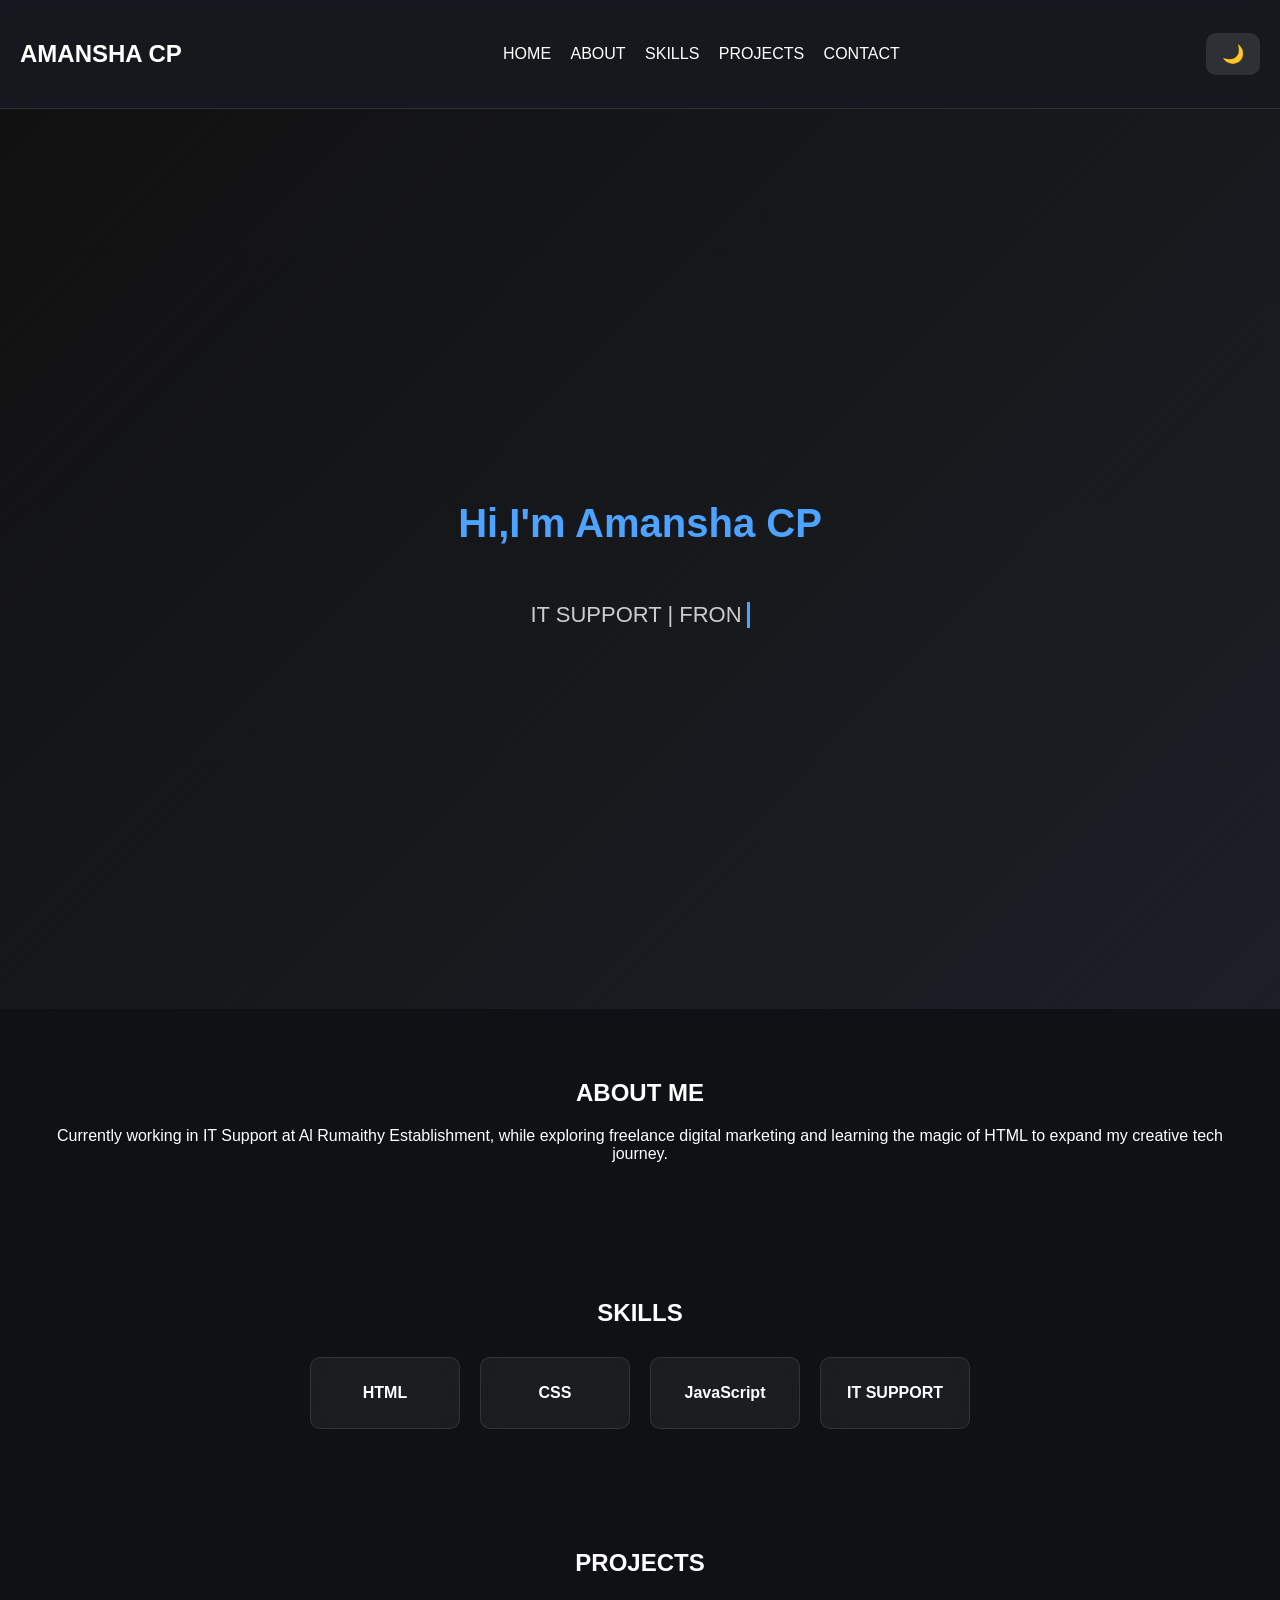
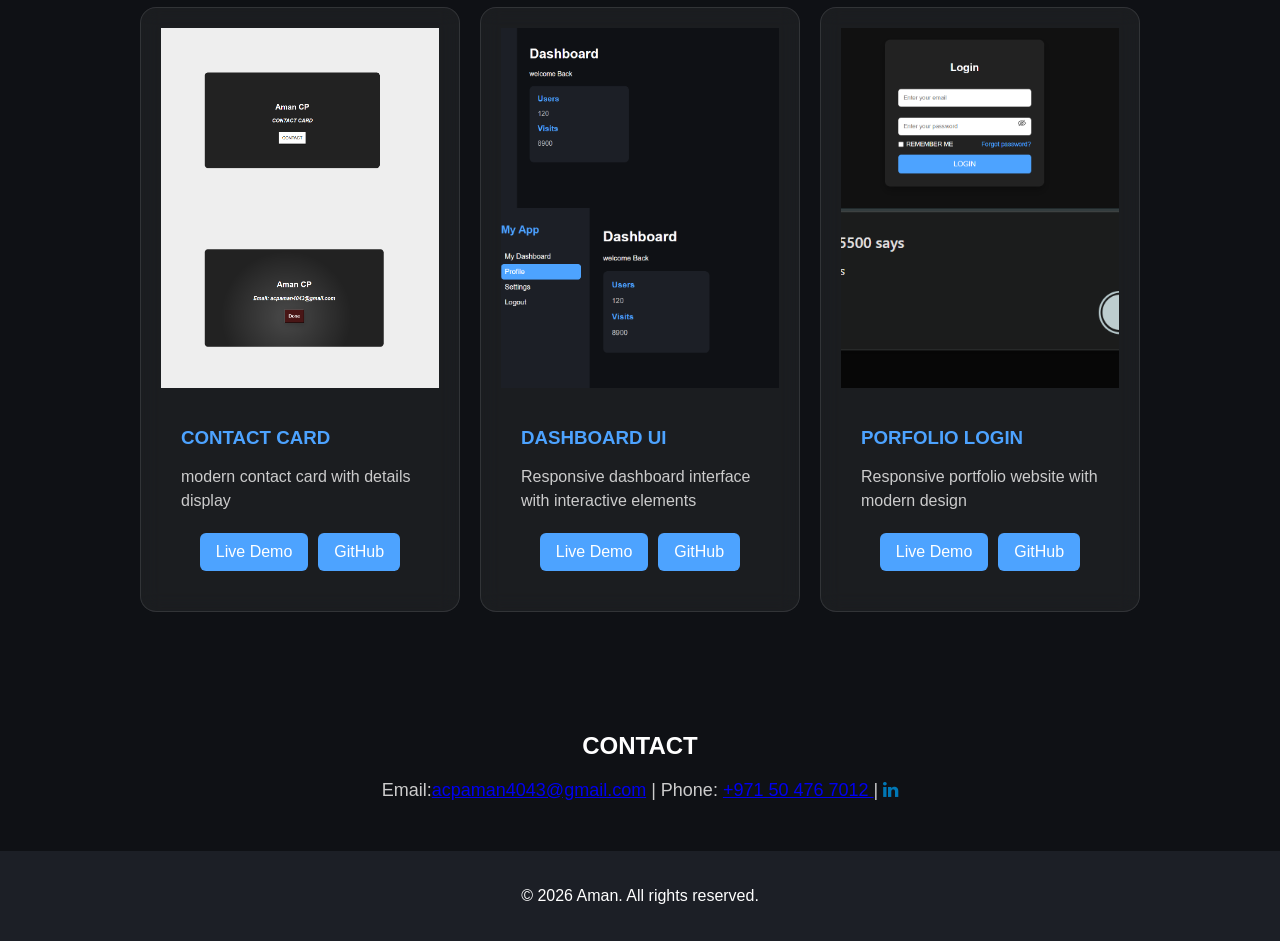
<file: index.html>
<!DOCTYPE html>
<html lang="en">
<head>
    <meta charset="UTF-8">
    <meta name="viewport" content="width=device-width, initial-scale=1.0">
    <title>Aman Portfolio</title>
    <link rel="stylesheet" href="style.css">
    <link rel="stylesheet" href="https://cdnjs.cloudflare.com/ajax/libs/font-awesome/4.7.0/css/font-awesome.min.css">
</head>
<body>
    <!-- <div class="cursor-glow"></div> -->
    <header>
        <h2>AMANSHA CP</h2>
        <nav>
            <a href="#home">HOME</a>
            <a href="#about">ABOUT</a>
            <a href="#skills">SKILLS</a>
            <a href="#projects">PROJECTS</a>
            <a href="#contact">CONTACT</a>
        </nav>
        <button id="theme-toggle">🌙</button>
    </header>
    <section id="home" class ="hero">
        <h1>Hi,I'm Amansha CP</h1>
        <p id="typing-text"></p>
    </section>
    <section id="about" class="section hidden">
        <h2>ABOUT ME</h2>
        <p> Currently working in IT Support at Al Rumaithy Establishment, while exploring freelance digital marketing and learning the magic of HTML to expand my creative tech journey.</p>
    </section>
    <section id="skills" class="section hidden">
        <h2>SKILLS</h2>
        <div class="skills-container">
                <div class="skills-card">
                    <h4>HTML</h4>
                </div>
                <div class="skills-card">
                    <h4>CSS</h4>
                </div>
                <div class="skills-card">
                    <h4>JavaScript</h4>
                </div>
                <div class="skills-card">
                    <h4>IT SUPPORT</h4>
                </div>
            </div>
        </section>
        <section id="projects" class="section hidden">
            <h2>PROJECTS</h2>
            <div class="project-container">
                <div class="project-card">
                    <img src="Screenshot 2026-05-08 091730.png" alt="contact card">
                    <img src="Screenshot 2026-05-08 091737.png" alt="details display">
                    <div class="project-content">
                    <h3>CONTACT CARD</h3>
                    <p>modern contact card with details display</p>
                        <div class="project-buttons">
                        <a href="contactcard.html" target="_blank">Live Demo</a>
                        <a href="https://github.com/aman4043/aman.github.io/blob/main/contactcard.html" target="_blank">GitHub</a>
                        </div>
                    </div>
                </div>
                <div class="project-card">
                    <img src="Screenshot 2026-05-08 092158.png" alt="">
                    <img src="Screenshot 2026-05-08 102157.png" alt="">
                    <div class="project-content">
                    <h3>DASHBOARD UI</h3>
                    <p>Responsive dashboard interface with interactive elements</p>
                        <div class="project-buttons">
                        <a href="dashboardUI.html" target="_blank">Live Demo</a>
                        <a href="https://github.com/aman4043/aman.github.io/blob/main/dashboardUI.html" target="_blank">GitHub</a>
                        </div>
                    </div>
                </div>
                <div class="project-card">
                    <img src="Screenshot 2026-05-08 092449.png" alt="">
                    <img src="Screenshot 2026-05-08 102353.png" alt="">
                    <div class="project-content">
                    <h3>PORFOLIO LOGIN</h3>
                    <p>Responsive portfolio website with modern design</p>
                        <div class="project-buttons">
                        <a href="portfoliologin.html" target="_blank">Live Demo</a>
                        <a href="https://github.com/aman4043/aman.github.io/blob/main/portfoliologin.html" target="_blank">GitHub</a>
                        </div>
                    </div>
                </div>
            </div>
        </section>
    <section id="contact" class="section hidden">
        <h2>CONTACT</h2>
        <div class="contact-container">
        <p>Email:<a href="mailto:acpaman4043@gmail.com">acpaman4043@gmail.com</a> | Phone: <a href="callto:+971504767012">+971 50 476 7012 </a>|  <a href="https://www.linkedin.com/in/amanshacp-60160a320" target="_blank" rel="noopener noreferrer"><i class="fa fa-linkedin" aria-hidden="true" style="color: #0077b5;"></i></a></p>
        </div>
    </section>
    <footer>
        <p>© 2026 Aman. All rights reserved.</p>
    </footer>
    <script src="script.js"></script>
</body>
</html>
</file>
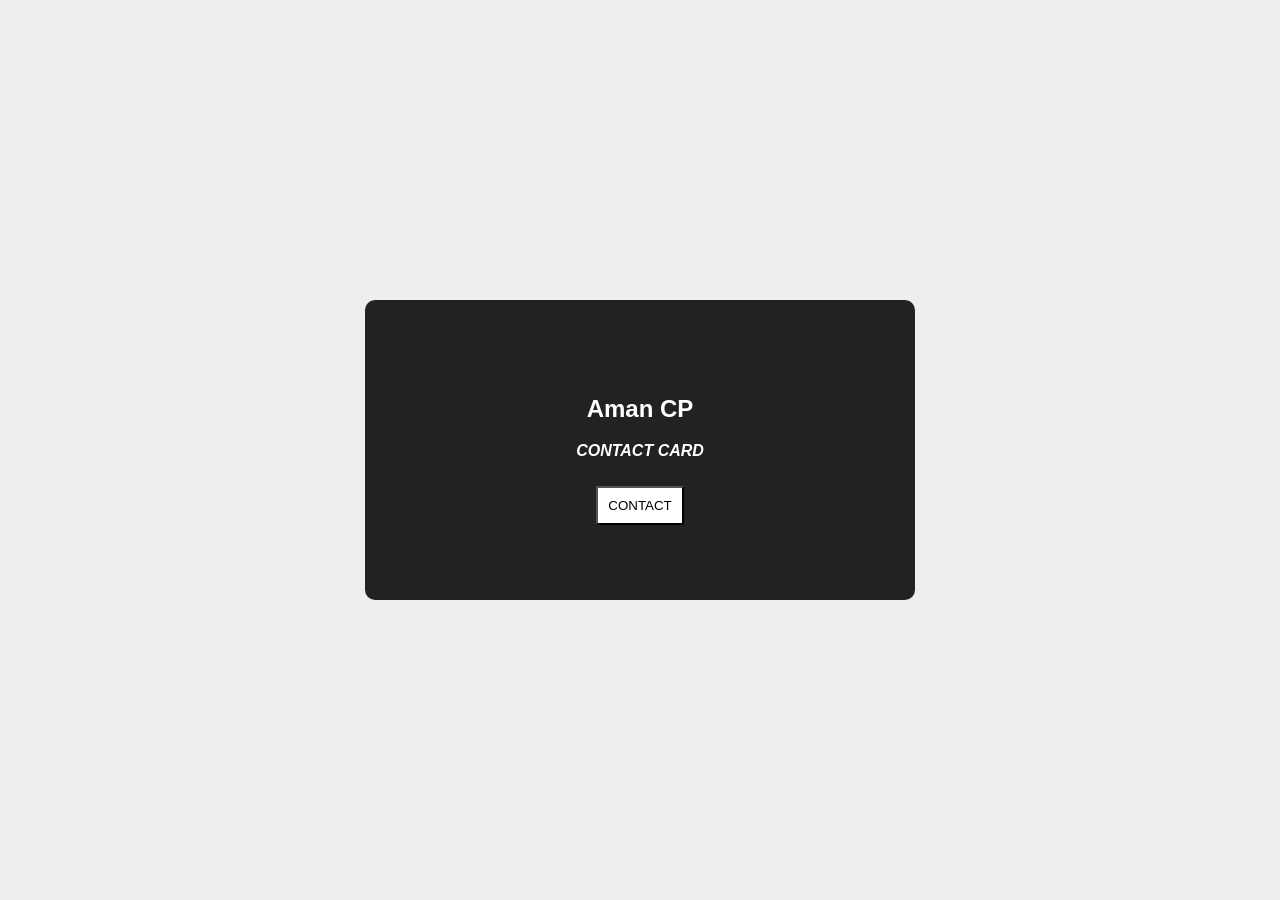
<file: contactcard.html>
<!DOCTYPE html>
<html lang="en">
<head>
    <title>profile</title>
    <meta charset="UTF-8">
    <meta name="viewport" content="width=device-width, initial-scale=1.0">
    <title>Document</title>
    <style>
        body{
            background-color: #eee;
            font-family: arial;
            display: flex;
            justify-content: center;
            align-items: center;
            height: 100vh;
            margin: 0;
        }
        .card{
            background: rgb(65, 61, 61);
            width: 400px;
            padding: 75px;
            /* margin: 100px auto; */
            text-align: center;
            border-radius: 10px;
            position: relative;
            overflow: hidden;
            background: #222;
        }
        /* .card:hover{
            background: #2a2c2d;
            transform: scale(1.05);
            box-shadow: 0 8px 20px rgba(0,0,0,0.2);
        } */
        img{
            width: 200px;
            border-radius: 50%;
        }
        button{
            background: white;
            color: black;
            padding: 10px;
            /* border: none; */
            margin-top:10px;
            transition: 0.3s;
        }
        button:hover{
            background: #491616;
            color: white;
            transform: scale(1.1);
            box-shadow: 0 5px 15px rgba(0, 0, 0, 0.2); 
        }
        p{
            color: white;
            font-weight: bold;
            font-style: italic;
        }
        h2{
            color: white;
            font-weight: bold;
        }
    </style>
</head>
<body>
    <div class="card">
        <!-- <img src="image1.png" alt="finding image"> -->
        <h2>Aman CP</h2>
        <p>CONTACT CARD</p>
    <button id="contactBtn">CONTACT</button>
    </div>
    <script>
    const card = document.querySelector(".card");
        card.addEventListener("mousemove", (e) => {
            const rect = card.getBoundingClientRect();
            const x = e.clientX - rect.left;
            const y = e.clientY - rect.top;

            card.style.background = `
                radial-gradient(
                    circle at ${x}px ${y}px,
                    #494949,
                    #222 200px
                )
            `;
        });
            card.addEventListener("mousemove", (e) => {
            const rect = card.getBoundingClientRect();
            const x = e.clientX - rect.left;
            const y = e.clientY - rect.top;
        });
        card.addEventListener("mouseleave", () => {
            card.style.background = "#222";
        });
        const btn=document.getElementById("contactBtn");
    let isOpen = false;
const text = document.querySelector("p");
    btn.addEventListener("click", () => {

        if (!isOpen) {
            text.innerText = "Email: acpaman4043@gmail.com";
            btn.innerText = "Done";
            isOpen = true;
        } else {
            text.innerText = "IT support";
            btn.innerText = "CONTACT";
            isOpen = false;
        }

    });
</script>
</body>
</html>
</file>
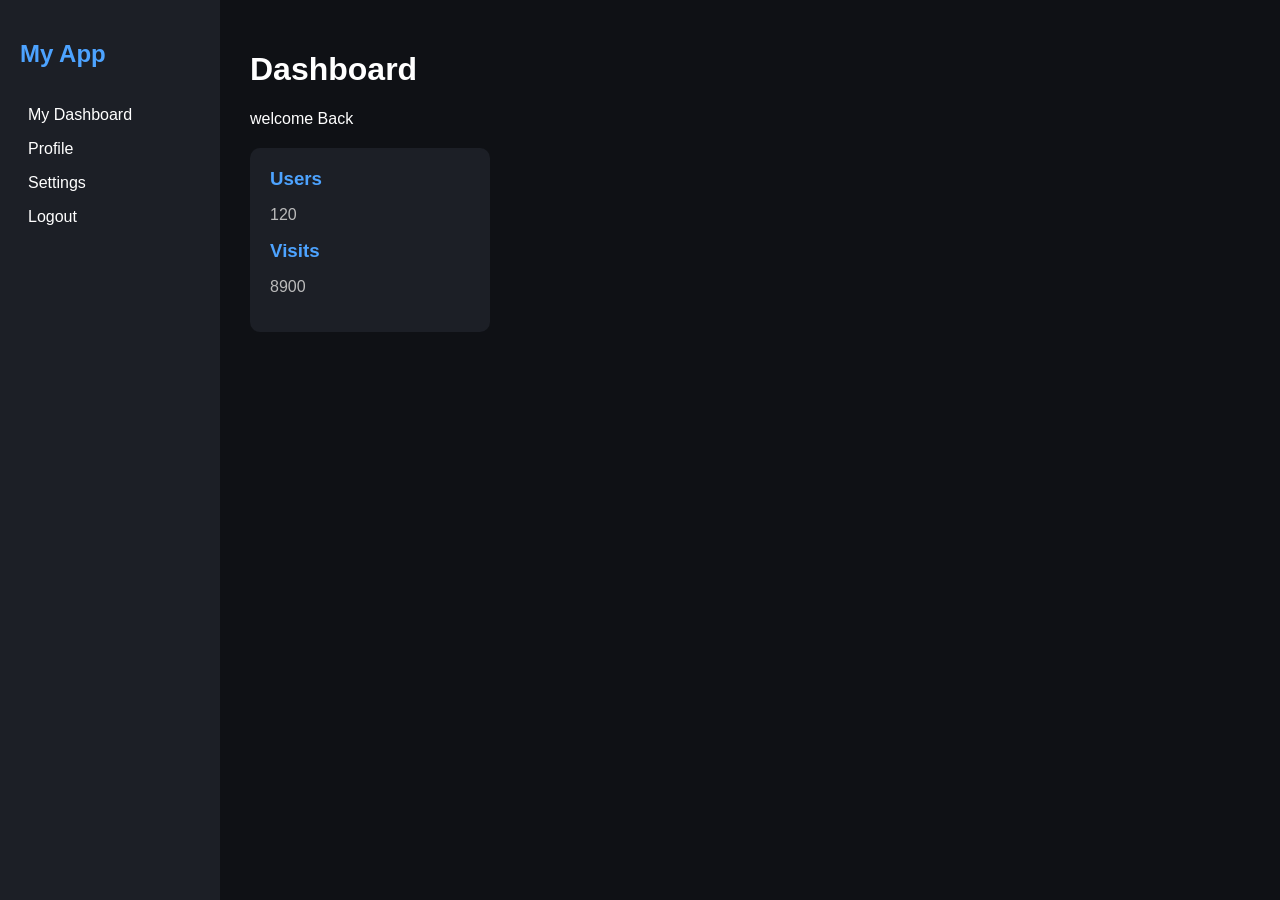
<file: dashboardUI.html>
<!DOCTYPE html>
<html lang="en">
<head>
    <meta charset="UTF-8">
    <meta name="viewport" content="width=device-width, initial-scale=1.0">
    <title>Dashboard</title>
    <style>
        body{
            background: #0f1115;
            color: white;
            font-family: arial;
            display: flex;
            margin: 0;
        }
        .sidebar{
            width: 220px;
            background: #1c1f26;
            height: 100vh;
            padding: 20px;
            box-sizing: border-box;
        }
        .sidebar h2{
            color: #4da3ff;
            margin-bottom: 30px;
        }
        .sidebar a{
            display: block;
            color: white;
            text-decoration: none;
            margin-bottom: 15px 0;
            padding: 8px;
           border-radius: 6px;
        }
        .sidebar a:hover{
            background: #4da3ff;
        }
        .main{
            flex: 1;
            padding: 30px;
        }
        .header{
            margin-bottom: 20px;
        }
        .cards{
            background: #1c1f26;
            padding: 20px;
            width: 200px;
            border-radius: 10px;
            transition: 0.3s;
        }
        .cards:hover{
            transform: scale(1.05);
            background: #2a2f3a;
        }
        .cards h3{
            margin: 0;
            color: #4da3ff;
        }
        .cards p{
            color: #bbb;
        }
    </style>
</head>
<body>
    <div class="sidebar">
        <h2>My App</h2>
        <a href="#">My Dashboard</a>
        <a href="#">Profile</a>
        <a href="#">Settings</a>
        <a href="test.html">Logout</a>
    </div>
    <div class="main">
        <div class="header">
            <h1>Dashboard</h1>
            <p>welcome Back</p>
        </div>
        <div class="cards">
            <div class="card">
                <h3>Users</h3>
                <p>120</p>
            </div>
            <div class="card">
                <h3>Visits</h3>
                <p>8900</p>
            </div>
        </div>
    </div>
</body>
</html>
</file>
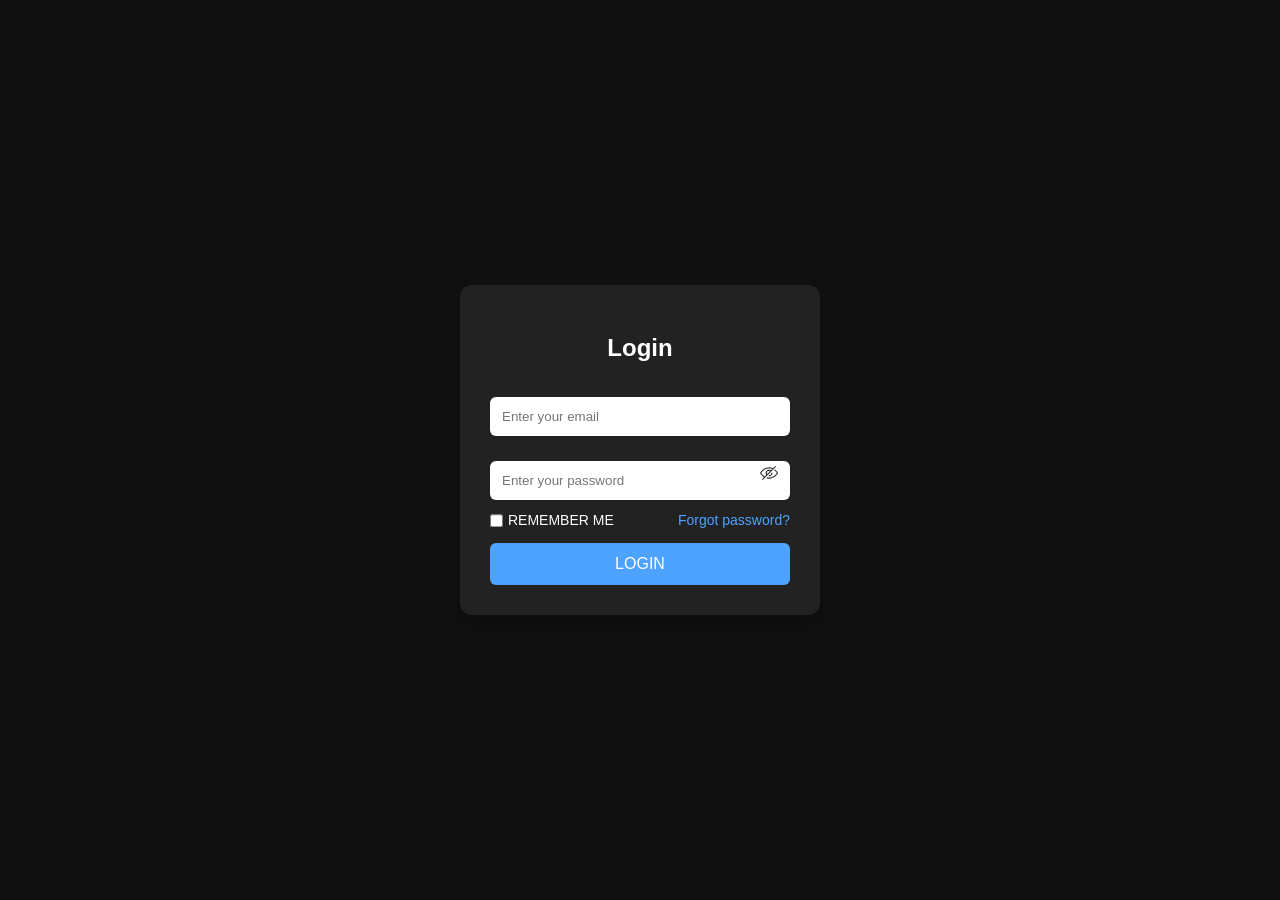
<file: portfoliologin.html>
<!DOCTYPE html>
<html lang="en">
<head>
    <title>Login</title>
    <style>
        body{
            margin: 0;
            height: 100vh;
            display: flex;
            justify-content: center;
            align-items: center;
            background: #111;
            font-family: arial;
        }
        .login-box{
            background: #222;
            padding: 30px;
            width: 300px;
            border-radius: 12px;
            text-align: center;
            box-shadow: 0 8px 20px rgba(0,0,0,0.3);
        }
        h2{
            color: white;
            margin-bottom: 20px;
        }
        input{
            width: 100%;
            padding: 12px;
            margin-top: 15px;
            border: none;
            border-radius: 6px;
            box-sizing: border-box;
        }
        button{
            width: 100%;
            padding: 12px;
            margin-top: 15px;
            border: none;
            border-radius: 6px;
            background: #4da3ff;
            color: white;
            font-size: 16px;
            cursor: pointer;
            transition: 0.3s;
        }
        button:hover{
            transform: scale(1.05);
            background:#3390ff;
                }
        .password-box{
            position: relative;
            width: 100%;
            margin-top: 10px;
        }
        .password-box input{
            padding-right: 45px;
        }
        .eye{
            position: absolute;
            right: 12px;
            top: 0;
            height: 100%;
            display: flex;
            align-items: center;
            transform: none;
        }
        .eye img{
            width: 18px;
            height: 18px;
            cursor: pointer;
            opacity: 0.8;
        }
        .eye img:hover{
            opacity: 1;
        }
        .options{
            display: flex;
            justify-content: space-between;
            align-items: center;
            margin-top: 12px;
            font-size: 14px;
        }
        .options label{
            color: white;
            display: flex;
            align-items: center;
            gap: 5px;
            white-space: nowrap;
        }
        .options input[type="checkbox"]{
            margin: 0;
            transform: translateY(0.25px);
        }
        .options a{
            color: #4da3ff;
            text-decoration: none;
        }
        .options a:hover{
            text-decoration: underline;
        }
    </style>
    <meta charset="UTF-8">
    <meta name="viewport" content="width=device-width, initial-scale=1.0">
    <title>Document</title>
</head>
<body>
    <div class="login-box">
        <h2>Login</h2>
        <form onsubmit="login(event)">
        <input type="email" id="email" placeholder="Enter your email">
        <div class="password-box">
        <input type="password" id="password" placeholder="Enter your password">
                <span class="eye" onclick="showPassword()">
        <img src="hide.png" alt="">
        </span>
        </div>
            <div class="options">
            <label>
                <input type="checkbox">
            REMEMBER ME
            </label>
            <a href="#">Forgot password?</a>
            </div>
            <button type="submit">LOGIN</button>
        </form>
    </div>
    <script>
    function showPassword(){
        const pass =document.getElementById("password");
        if(pass.type ==="password"){
            pass.type = "text";
        }
        else{
            pass.type = "password";
        }
    }
    function login(event){
        event.preventDefault();
        const email =document.getElementById("email").value;
        const password =document.getElementById("password").value;
        if(email===""||password===""){
            alert("fill all details");
        }
        else{
            alert("login successful");
            window.location.href ="dashboard.html";
        }
    }
    </script>
</body>
</html>
</file>
<file: style.css>
html{
    scroll-behavior: smooth;
}
body{
    margin: 0;
    font-family: arial;
    background: #0f1115;
    color: white;
    transition: 0.4s;
    position: relative;
}
header,
section,
footer {
    position: relative;
    z-index: 1;
}
header{
    display: flex;
    justify-content: space-between;
    align-items: center;
    padding: 20px;
    background:rgba(28,31,38,0.6);
    backdrop-filter: blur(10px);
    -webkit-backdrop-filter: blur(10px);
    border-bottom:1px solid rgba(255,255,255,0.1);
    z-index: 1000;
    position: sticky;
    top: 0;
}
nav a{
    color: white;
    text-decoration: none;
    margin-left:15px;
    transition: 0.3s;
    position: relative;
}
nav a::after {
    content: "";
    position: absolute;
    left: 0;
    bottom: -5px;
    width: 0;
    height: 2px;
    background: #4da3ff;
    transition: 0.3s;
}
nav a:hover::after {
    width: 100%;
}
nav a:hover{
    color: #4da3ff;
}
.hero {
    min-height: 100vh;
    display: flex;
    flex-direction: column;
    justify-content: center;
    align-items: center;
    background: linear-gradient(135deg, #111, #1c1f26);
}
.hero h1{
    font-size: 40px;
    color: #4da3ff;
}
.section{
    padding: 50px;
    text-align: center;
    scroll-margin-top:100px;
}
footer{
    text-align: center;
    padding: 20px;
    background: #1c1f26;
}
.project-container{
    display: flex;
    justify-content: center;
    align-items: stretch;
    gap: 20px;
    flex-wrap: wrap;
    margin-top: 30px;
}
.project-card{
    background: rgba(255,255,255,0.05);
    backdrop-filter: blur(10px);
    padding: 20px;
    width: 320px;
    min-height: 220px;
    border-radius: 16px;
    transition: 0.3s;
    border: 1px solid rgba(255,255,255,0.1);
    box-sizing: border-box;
    display: flex;
    flex-direction: column;
    justify-content: center;
    text-align: left;
    overflow: hidden;
}
.project-card h3{
    color: #4da3ff;
    margin-bottom: 10px;
}
.project-card p{
    color: #ccc;
    line-height: 1.5;
}
.project-card img{
    width: 100%;
    height: 180px;
    object-fit: cover;
}
.project-buttons{
    margin-top: 20px;
    display: flex;
    justify-content: center;
    gap: 10px;
}
.project-buttons a{
    text-decoration: none;
    background: #4da3ff;
    color: white;
    padding: 10px 16px;
    border-radius: 6px;
    transition: 0.3s;
}
.project-buttons a:hover{
    background: #3390ff;
    transform: translateY(-3px);
}
.project-content{
    padding: 20px;
}
.project-card:hover {
    transform: translateY(-10px);
    background: rgba(255,255,255,0.08);
    box-shadow: 0 10px 20px rgba(0,0,0,0.3);
}
.contact-container{
    display: flex;
    flex-direction: column;
    align-items: center;
    gap: 15px;
    margin-top: 20px;
}
.contact-container p{
    margin: 0;
    color: #ccc;
    font-size: 18px;
}
.contact-container img{
    width: 50px;
    height: 50px;
    border-radius: 12px;
    transition: 0.3s;
}
.contact-container img:hover{
    transform: scale(1.1);
}
.skills-container{
    display: flex;
    justify-content: center;
    align-items: stretch;
    gap: 20px;
    flex-wrap: wrap;
    margin-top: 30px;
}
.skills-card{
    background: rgba(255,255,255,0.05);
    backdrop-filter: blur(10px);
    padding: 5px;
    width: 150px;
    min-height: 50px;
    border-radius: 10px;
    transition: 0.3s;
    border: 1px solid rgba(255,255,255,0.1);
    box-sizing: border-box;
    display: flex;
    flex-direction: column;
    justify-content: center;
    text-align: center;
    overflow: hidden;
}
.skills-card:hover{
    transform: translateY(-10px);
    background: rgba(255,255,255,0.08);
}
.hidden{
    opacity: 0;
    transform: translateY(50px);
    transition: all 1s;
}
.show{
    opacity: 1;
    transform: translateY(0);
}
#theme-toggle{
    background: rgba(255,255,255,0.1);
    border: none;
    font-size: 18px;
    cursor: pointer;
    color: white;
    padding: 10px 16px;
    border-radius: 10px;
    transition: 0.3s;
}
#theme-toggle:hover{
    background: rgba(255,255,255,0.2);
}
.light-mode{
    background: #f5f5f5;
    color: #111;
}
.light-mode header{
    background: rgba(255, 255, 255, 0.7);
}
.light-mode .project-card,
.light-mode .skills-card {
    background: rgba(0, 0, 0, 0.05);
    color: #111;
}
.light-mode p {  
    color: #333;
}
#typing-text{
    font-size: 22px;
    color: #ccc;
    border-right: 3px solid #4da3ff;
    display: inline-block;
    padding-right: 5px;
    white-space: nowrap;
    overflow: hidden;
    white-space: pre-line;
}
.cursor-glow {
    position: fixed;
    width: 200px;
    height: 200px;
    background: radial-gradient(rgba(255,255,255,0.15), transparent 70%);
    border-radius: 50%;
    pointer-events: none;
    transform: translate(-50%, -50%);
    z-index: 0;
    transition: transform 0.05s linear;
}
.light-mode .hero{
    background: linear-gradient(135deg, #ffffff, #eaeaea);
}
.light-mode footer{
    background: #dcdcdc;
    color: #111;
}
.light-mode header{
    border-bottom: 1px solid rgba(0,0,0,0.1);
}
.light-mode nav a{
    color: #111;
}.light-mode nav a:hover{
    color: #4da3ff;
}
.light-mode #theme-toggle{
    background: rgba(0,0,0,0.1);
    color: #111;
}
.light-mode #typing-text{
    color: #333;
    border-right: 3px solid #4da3ff;
}
</file>
